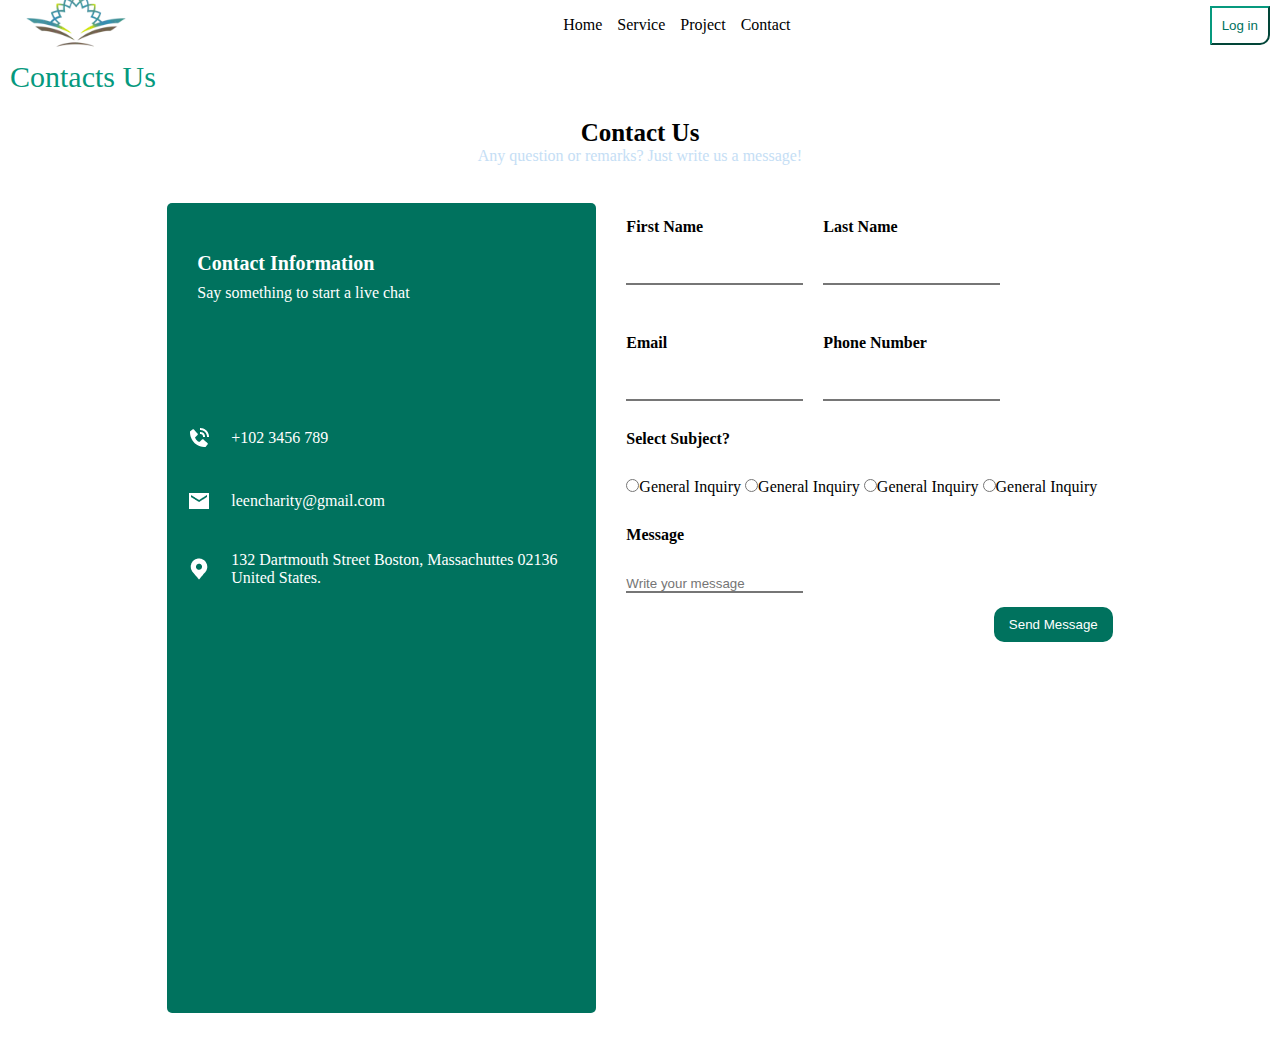
<file: contact.html>
<!DOCTYPE html>
<html lang="en">

<head>
    <meta charset="UTF-8">
    <meta name="viewport" content="width=device-width, initial-scale=1.0">
    <title>Document</title>
    <link rel="stylesheet" href="style.css">
</head>

<body>
    <div class="Nav_sec">
        <div class="Logo">
            <picture>
                <source srcset="img/Captureleen-img.PNG" media="(min-width:650px)">
                <source srcset="img/menu(6) 1.png" media="(max-width:650px)">
                <img src="img/Captureleen-img.PNG" alt="logo" id="leen-logo">
                <img src="img/menu(6) 1.png" alt="logo" id="leen-menu">
            </picture>
        </div>
        <div class="Navigation">
            <div><a href="index.html">Home</a></div>
            <div> <a href="service.html">Service</a></div>
            <div> <a href="project.html">Project</a></div>
            <div><a href="">Contact</a></div>
        </div>
        <div class="Login_button"><button id="user"> <img src="img/mdi_account.png" alt="" srcset="" width="50%"
                    class="acct"></button><a href="login.html"><button id="Login_button">Log in</button></a>
        </div>
    </div>
    <div class="sevdon"><a href="" class="sev">Contacts Us</a>
    </div>
    <div class="cncts-us-hd">Contact Us</div>
    <div class="cncts-us-hd2"> Any question or remarks? Just write us a message!</div>
    <div class="cncts-us-bd">
        <div class="cncts-us-bd-pt1">
            <div class="cncts-us-bd-info1">
                <div class="cncts-us-bd-info1-bg">Contact Information</div>
                <div class="cncts-us-bd-info1-sm">Say something to start a live chat</div>
            </div>
            <div class="cncts-us-bd-info2">
                <div class="cncts-us-bd-info2-1"><img src="img/bxs_phone-call.png" alt="" class="phn">
                    <div>+102 3456 789</div>
                </div>
                <div class="cncts-us-bd-info2-1"><img src="img/ic_sharp-email.png" alt="" class="mal">
                    <div>leencharity@gmail.com</div>
                </div>
                <div class="cncts-us-bd-info2-1"><img src="img/carbon_location-filled.png" alt="" class="ads">
                    <div>132
                        Dartmouth Street Boston, Massachuttes 02136
                        United States.</div>
                </div>
            </div>
        </div>
        <div class="cncts-us-bd-pt2">
            <div class="cnct-fm-in">
                <div class="fname">
                    <div class="lbl"><label for="First Name">First Name</label></div>
                    <div><input type="text" class="ipt"></div>
                </div>
                <div class="lname">
                    <div class="lbl"><label for="First Name">Last Name</label></div>
                    <div><input type="text" class="ipt"></div>
                </div>
                <div class="emil">
                    <div class="lbl"><label for="Email">Email</label></div>
                    <div><input type="email" class="ipt"></div>
                </div>
                <div class="phno">
                    <div class="lbl"><label for="Phone Number">Phone Number</label></div>
                    <div><input type="number" class="ipt"></div>
                </div>
            </div>
            <div class="radbot">
                <div><label for="Select Subject?" class="s-sub"> Select Subject?</label></div>
                <div> <input type="radio" name="Select Subject" id="">General Inquiry


                    <input type="radio" name="Select Subject" id="">General Inquiry


                    <input type="radio" name="Select Subject" id="">General Inquiry


                    <input type="radio" name="Select Subject" id="">General Inquiry
                </div>

            </div>
            <div class="msg">
                <div class="lbl"><label for="Message">Message </label></div>
                <div><input type="text" placeholder="Write your message" class="ipt"></div>
            </div>
            <div><button class="msg-btn">Send Message</button></div>
        </div>
    </div>
</body>

</html>
</file>
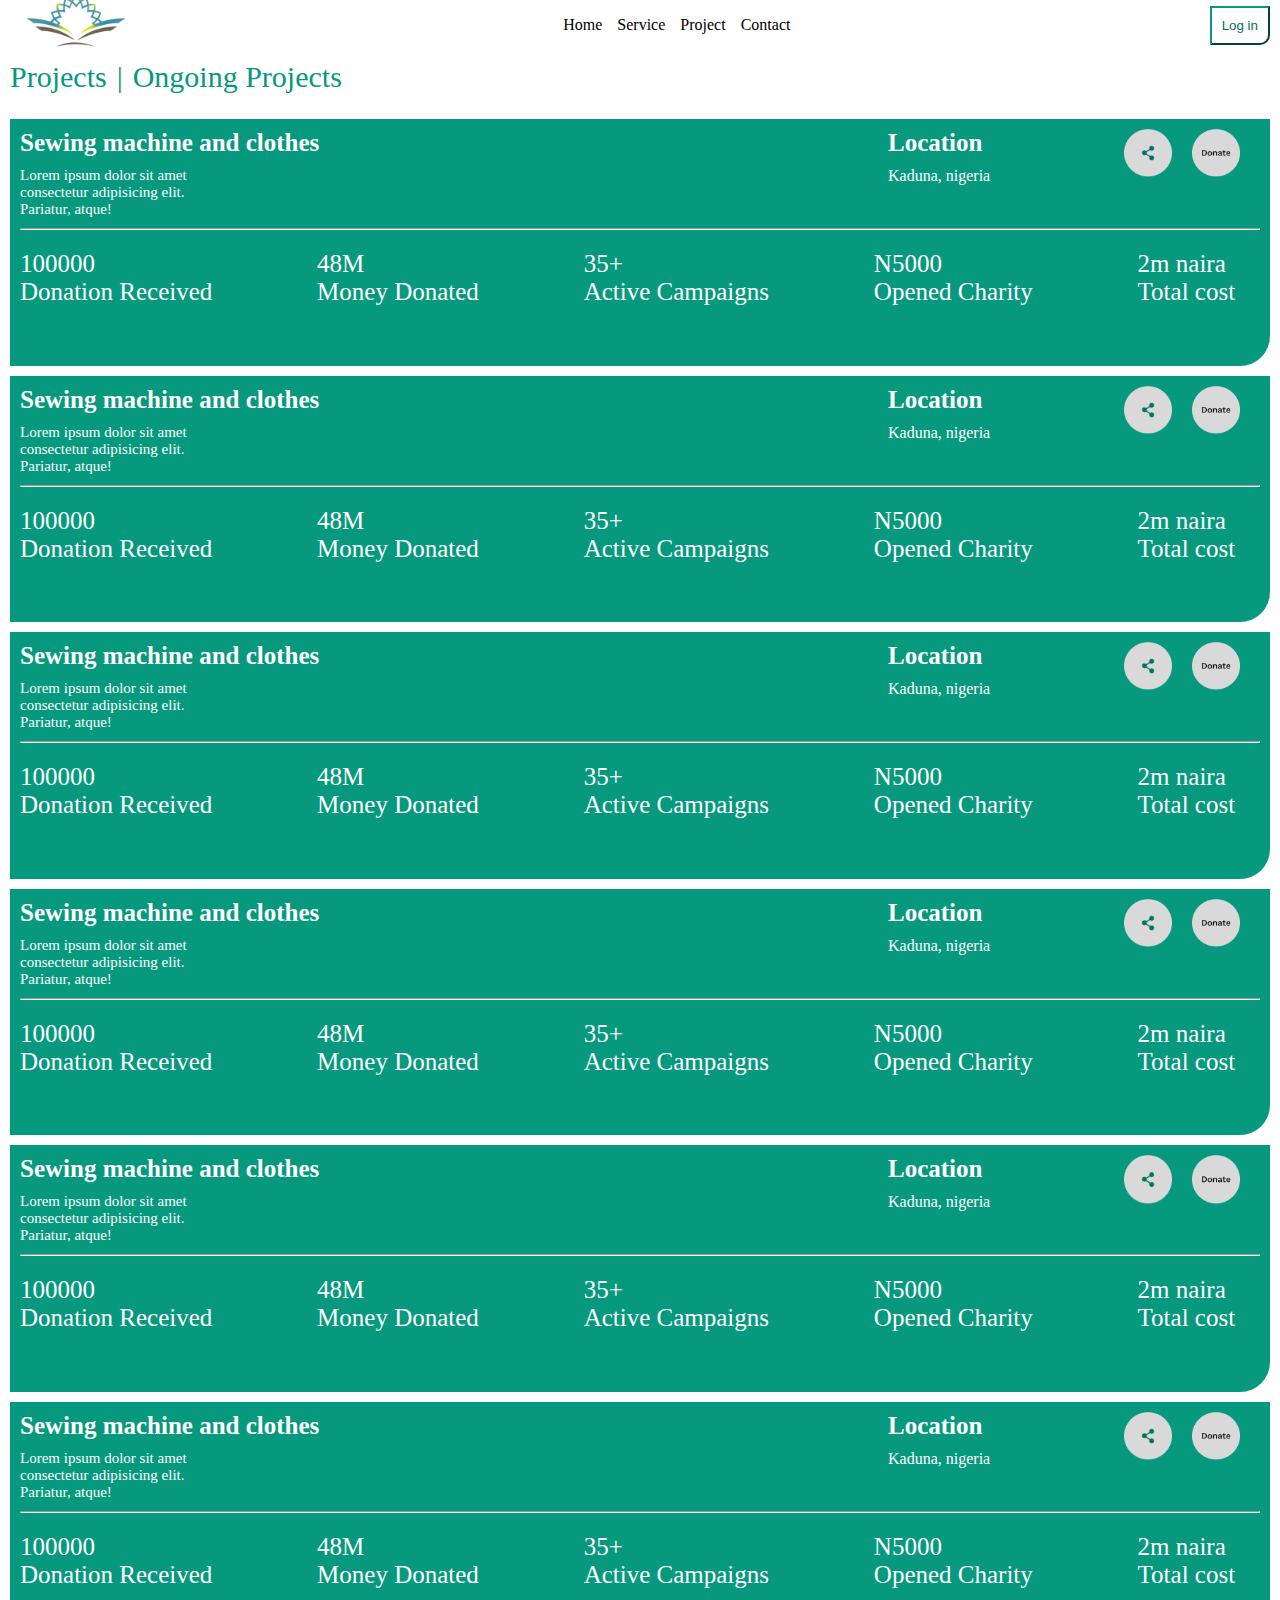
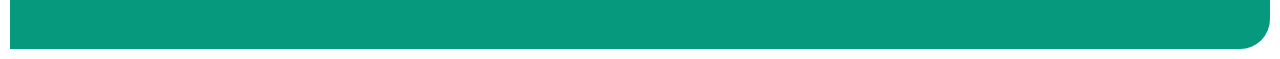
<file: ongoing.html>
<!DOCTYPE html>
<html lang="en">

<head>
    <meta charset="UTF-8">
    <meta name="viewport" content="width=device-width, initial-scale=1.0">
    <title>Document</title>
    <link rel="stylesheet" href="style.css">
</head>

<body>
    <div class="Nav_sec">
        <div class="Logo">
            <picture>
                <source srcset="img/Captureleen-img.PNG" media="(min-width:650px)">
                <source srcset="img/menu(6) 1.png" media="(max-width:650px)">
                <img src="img/Captureleen-img.PNG" alt="logo" id="leen-logo">
                <img src="img/menu(6) 1.png" alt="logo" id="leen-menu">
            </picture>
        </div>
        <div class="Navigation">
            <div><a href="index.html">Home</a></div>
            <div> <a href="service.html">Service</a></div>
            <div> <a href="project.html">Project</a></div>
            <div><a href="">Contact</a></div>
        </div>
        <div class="Login_button"><button id="user"> <img src="img/mdi_account.png" alt="" srcset="" width="50%"
                    class="acct"></button><a href="login.html"><button id="Login_button">Log in</button></a>
        </div>
    </div>
    <div class="sevdon"><a href="" class="sev">Projects</a>|
        <a href="" class="don">Ongoing Projects</a>
    </div>
    <div class="green-bot">
        <div class="but-sec1">
            <div class="green-bot-top_sec1">
               
                <div class="green-bot_sec1-body">
                    <div class="green-bot_sec1-body-head">Sewing machine and clothes</div>
                    <div class="green-bot_sec1-body-body">Lorem ipsum dolor sit amet consectetur adipisicing elit.
                        Pariatur, atque!</div>
                </div>
            </div>
            <div class="green-bot-sec2">
                <div class="green-bot-sec2-part1">
                    <div class="green-bot-sec2-location">Location</div>
                    <div class="green-bot-sec2-location-cont">Kaduna, nigeria</div>
                </div>
                <div class="green-bot-sec2-part2">
                    <div>
                        <div class="green-bot-sec2-part2-share"><img src="img/Group 438.png" class="img438" alt="">
                        </div>
                    </div>
                    <div class="green-bot-sec2-part2-donate">
                        <div class="green-bot-sec2-part2-donate"><img src="img/Group 437.png" alt="" class="img437">
                        </div>
                    </div>
                </div>
            </div>
        </div>
        <hr>
        <div class="but-sec2">
            <div class="donate-but-Large_Img1-about">
                <div class="Large_Img1-txt">
                    <div class="donate-but-Large_Img1-about-Large_txt"> <span class="lrg_img-content">100000</span>
                    </div>
                    <div class="Large_Img1-about-Small_txt">
                        <p class="donate-arc">Donation Received</p>
                    </div>
                </div>
                <div class="Large_Img1-txt">
                    <div class="donate-but-Large_Img1-about-Large_txt">
                        <span class="lrg_img-content">48M</span>
                    </div>
                    <div class="Large_Img1-about-Small_txt">
                        <p class="donate-arc">Money Donated</p>
                    </div>
                </div>
                <div class="Large_Img1-txt">
                    <div class="donate-but-Large_Img1-about-Large_txt">
                        <span class="lrg_img-content">35+</span>
                    </div>
                    <div class="Large_Img1-about-Small_txt">
                        <p class="donate-arc">Active Campaigns</p>
                    </div>
                </div>
                <div class="Large_Img1-txt">
                    <div class="donate-but-Large_Img1-about-Large_txt">
                        <span class="lrg_img-content">N5000</span>
                    </div>
                    <div class="Large_Img1-about-Small_txt">
                        <p class="donate-arc">Opened Charity</p>
                    </div>
                </div>
                <div class="Large_Img1-txt">
                    <div class="donate-but-Large_Img1-about-Large_txt">
                        <span class="lrg_img-content">2m naira</span>
                    </div>
                    <div class="Large_Img1-about-Small_txt">
                        <p class="donate-arc">Total cost</p>
                    </div>
                </div>
            </div>
        </div>
    </div>
    <div class="green-bot">
        <div class="but-sec1">
            <div class="green-bot-top_sec1">
                
                <div class="green-bot_sec1-body">
                    <div class="green-bot_sec1-body-head">Sewing machine and clothes</div>
                    <div class="green-bot_sec1-body-body">Lorem ipsum dolor sit amet consectetur adipisicing elit.
                        Pariatur, atque!</div>
                </div>
            </div>
            <div class="green-bot-sec2">
                <div class="green-bot-sec2-part1">
                    <div class="green-bot-sec2-location">Location</div>
                    <div class="green-bot-sec2-location-cont">Kaduna, nigeria</div>
                </div>
                <div class="green-bot-sec2-part2">
                    <div>
                        <div class="green-bot-sec2-part2-share"><img src="img/Group 438.png" class="img438" alt="">
                        </div>
                    </div>
                    <div class="green-bot-sec2-part2-donate">
                        <div class="green-bot-sec2-part2-donate"><img src="img/Group 437.png" alt="" class="img437">
                        </div>
                    </div>
                </div>
            </div>
        </div>
        <hr>
        <div class="but-sec2">
            <div class="donate-but-Large_Img1-about">
                <div class="Large_Img1-txt">
                    <div class="donate-but-Large_Img1-about-Large_txt"> <span class="lrg_img-content">100000</span>
                    </div>
                    <div class="Large_Img1-about-Small_txt">
                        <p class="donate-arc">Donation Received</p>
                    </div>
                </div>
                <div class="Large_Img1-txt">
                    <div class="donate-but-Large_Img1-about-Large_txt">
                        <span class="lrg_img-content">48M</span>
                    </div>
                    <div class="Large_Img1-about-Small_txt">
                        <p class="donate-arc">Money Donated</p>
                    </div>
                </div>
                <div class="Large_Img1-txt">
                    <div class="donate-but-Large_Img1-about-Large_txt">
                        <span class="lrg_img-content">35+</span>
                    </div>
                    <div class="Large_Img1-about-Small_txt">
                        <p class="donate-arc">Active Campaigns</p>
                    </div>
                </div>
                <div class="Large_Img1-txt">
                    <div class="donate-but-Large_Img1-about-Large_txt">
                        <span class="lrg_img-content">N5000</span>
                    </div>
                    <div class="Large_Img1-about-Small_txt">
                        <p class="donate-arc">Opened Charity</p>
                    </div>
                </div>
                <div class="Large_Img1-txt">
                    <div class="donate-but-Large_Img1-about-Large_txt">
                        <span class="lrg_img-content">2m naira</span>
                    </div>
                    <div class="Large_Img1-about-Small_txt">
                        <p class="donate-arc">Total cost</p>
                    </div>
                </div>
            </div>
        </div>
    </div>
    <div class="green-bot">
        <div class="but-sec1">
            <div class="green-bot-top_sec1">
               
                <div class="green-bot_sec1-body">
                    <div class="green-bot_sec1-body-head">Sewing machine and clothes</div>
                    <div class="green-bot_sec1-body-body">Lorem ipsum dolor sit amet consectetur adipisicing elit.
                        Pariatur, atque!</div>
                </div>
            </div>
            <div class="green-bot-sec2">
                <div class="green-bot-sec2-part1">
                    <div class="green-bot-sec2-location">Location</div>
                    <div class="green-bot-sec2-location-cont">Kaduna, nigeria</div>
                </div>
                <div class="green-bot-sec2-part2">
                    <div>
                        <div class="green-bot-sec2-part2-share"><img src="img/Group 438.png" class="img438" alt="">
                        </div>
                    </div>
                    <div class="green-bot-sec2-part2-donate">
                        <div class="green-bot-sec2-part2-donate"><img src="img/Group 437.png" alt="" class="img437">
                        </div>
                    </div>
                </div>
            </div>
        </div>
        <hr>
        <div class="but-sec2">
            <div class="donate-but-Large_Img1-about">
                <div class="Large_Img1-txt">
                    <div class="donate-but-Large_Img1-about-Large_txt"> <span class="lrg_img-content">100000</span>
                    </div>
                    <div class="Large_Img1-about-Small_txt">
                        <p class="donate-arc">Donation Received</p>
                    </div>
                </div>
                <div class="Large_Img1-txt">
                    <div class="donate-but-Large_Img1-about-Large_txt">
                        <span class="lrg_img-content">48M</span>
                    </div>
                    <div class="Large_Img1-about-Small_txt">
                        <p class="donate-arc">Money Donated</p>
                    </div>
                </div>
                <div class="Large_Img1-txt">
                    <div class="donate-but-Large_Img1-about-Large_txt">
                        <span class="lrg_img-content">35+</span>
                    </div>
                    <div class="Large_Img1-about-Small_txt">
                        <p class="donate-arc">Active Campaigns</p>
                    </div>
                </div>
                <div class="Large_Img1-txt">
                    <div class="donate-but-Large_Img1-about-Large_txt">
                        <span class="lrg_img-content">N5000</span>
                    </div>
                    <div class="Large_Img1-about-Small_txt">
                        <p class="donate-arc">Opened Charity</p>
                    </div>
                </div>
                <div class="Large_Img1-txt">
                    <div class="donate-but-Large_Img1-about-Large_txt">
                        <span class="lrg_img-content">2m naira</span>
                    </div>
                    <div class="Large_Img1-about-Small_txt">
                        <p class="donate-arc">Total cost</p>
                    </div>
                </div>
            </div>
        </div>
    </div>
    <div class="green-bot">
        <div class="but-sec1">
            <div class="green-bot-top_sec1">
                
                <div class="green-bot_sec1-body">
                    <div class="green-bot_sec1-body-head">Sewing machine and clothes</div>
                    <div class="green-bot_sec1-body-body">Lorem ipsum dolor sit amet consectetur adipisicing elit.
                        Pariatur, atque!</div>
                </div>
            </div>
            <div class="green-bot-sec2">
                <div class="green-bot-sec2-part1">
                    <div class="green-bot-sec2-location">Location</div>
                    <div class="green-bot-sec2-location-cont">Kaduna, nigeria</div>
                </div>
                <div class="green-bot-sec2-part2">
                    <div>
                        <div class="green-bot-sec2-part2-share"><img src="img/Group 438.png" class="img438" alt="">
                        </div>
                    </div>
                    <div class="green-bot-sec2-part2-donate">
                        <div class="green-bot-sec2-part2-donate"><img src="img/Group 437.png" alt="" class="img437">
                        </div>
                    </div>
                </div>
            </div>
        </div>
        <hr>
        <div class="but-sec2">
            <div class="donate-but-Large_Img1-about">
                <div class="Large_Img1-txt">
                    <div class="donate-but-Large_Img1-about-Large_txt"> <span class="lrg_img-content">100000</span>
                    </div>
                    <div class="Large_Img1-about-Small_txt">
                        <p class="donate-arc">Donation Received</p>
                    </div>
                </div>
                <div class="Large_Img1-txt">
                    <div class="donate-but-Large_Img1-about-Large_txt">
                        <span class="lrg_img-content">48M</span>
                    </div>
                    <div class="Large_Img1-about-Small_txt">
                        <p class="donate-arc">Money Donated</p>
                    </div>
                </div>
                <div class="Large_Img1-txt">
                    <div class="donate-but-Large_Img1-about-Large_txt">
                        <span class="lrg_img-content">35+</span>
                    </div>
                    <div class="Large_Img1-about-Small_txt">
                        <p class="donate-arc">Active Campaigns</p>
                    </div>
                </div>
                <div class="Large_Img1-txt">
                    <div class="donate-but-Large_Img1-about-Large_txt">
                        <span class="lrg_img-content">N5000</span>
                    </div>
                    <div class="Large_Img1-about-Small_txt">
                        <p class="donate-arc">Opened Charity</p>
                    </div>
                </div>
                <div class="Large_Img1-txt">
                    <div class="donate-but-Large_Img1-about-Large_txt">
                        <span class="lrg_img-content">2m naira</span>
                    </div>
                    <div class="Large_Img1-about-Small_txt">
                        <p class="donate-arc">Total cost</p>
                    </div>
                </div>
            </div>
        </div>
    </div>
    <div class="green-bot">
        <div class="but-sec1">
            <div class="green-bot-top_sec1">
               
                <div class="green-bot_sec1-body">
                    <div class="green-bot_sec1-body-head">Sewing machine and clothes</div>
                    <div class="green-bot_sec1-body-body">Lorem ipsum dolor sit amet consectetur adipisicing elit.
                        Pariatur, atque!</div>
                </div>
            </div>
            <div class="green-bot-sec2">
                <div class="green-bot-sec2-part1">
                    <div class="green-bot-sec2-location">Location</div>
                    <div class="green-bot-sec2-location-cont">Kaduna, nigeria</div>
                </div>
                <div class="green-bot-sec2-part2">
                    <div>
                        <div class="green-bot-sec2-part2-share"><img src="img/Group 438.png" class="img438" alt="">
                        </div>
                    </div>
                    <div class="green-bot-sec2-part2-donate">
                        <div class="green-bot-sec2-part2-donate"><img src="img/Group 437.png" alt="" class="img437">
                        </div>
                    </div>
                </div>
            </div>
        </div>
        <hr>
        <div class="but-sec2">
            <div class="donate-but-Large_Img1-about">
                <div class="Large_Img1-txt">
                    <div class="donate-but-Large_Img1-about-Large_txt"> <span class="lrg_img-content">100000</span>
                    </div>
                    <div class="Large_Img1-about-Small_txt">
                        <p class="donate-arc">Donation Received</p>
                    </div>
                </div>
                <div class="Large_Img1-txt">
                    <div class="donate-but-Large_Img1-about-Large_txt">
                        <span class="lrg_img-content">48M</span>
                    </div>
                    <div class="Large_Img1-about-Small_txt">
                        <p class="donate-arc">Money Donated</p>
                    </div>
                </div>
                <div class="Large_Img1-txt">
                    <div class="donate-but-Large_Img1-about-Large_txt">
                        <span class="lrg_img-content">35+</span>
                    </div>
                    <div class="Large_Img1-about-Small_txt">
                        <p class="donate-arc">Active Campaigns</p>
                    </div>
                </div>
                <div class="Large_Img1-txt">
                    <div class="donate-but-Large_Img1-about-Large_txt">
                        <span class="lrg_img-content">N5000</span>
                    </div>
                    <div class="Large_Img1-about-Small_txt">
                        <p class="donate-arc">Opened Charity</p>
                    </div>
                </div>
                <div class="Large_Img1-txt">
                    <div class="donate-but-Large_Img1-about-Large_txt">
                        <span class="lrg_img-content">2m naira</span>
                    </div>
                    <div class="Large_Img1-about-Small_txt">
                        <p class="donate-arc">Total cost</p>
                    </div>
                </div>
            </div>
        </div>
    </div>
    <div class="green-bot">
        <div class="but-sec1">
            <div class="green-bot-top_sec1">
                
                <div class="green-bot_sec1-body">
                    <div class="green-bot_sec1-body-head">Sewing machine and clothes</div>
                    <div class="green-bot_sec1-body-body">Lorem ipsum dolor sit amet consectetur adipisicing elit.
                        Pariatur, atque!</div>
                </div>
            </div>
            <div class="green-bot-sec2">
                <div class="green-bot-sec2-part1">
                    <div class="green-bot-sec2-location">Location</div>
                    <div class="green-bot-sec2-location-cont">Kaduna, nigeria</div>
                </div>
                <div class="green-bot-sec2-part2">
                    <div>
                        <div class="green-bot-sec2-part2-share"><img src="img/Group 438.png" class="img438" alt="">
                        </div>
                    </div>
                    <div class="green-bot-sec2-part2-donate">
                        <div class="green-bot-sec2-part2-donate"><img src="img/Group 437.png" alt="" class="img437">
                        </div>
                    </div>
                </div>
            </div>
        </div>
        <hr>
        <div class="but-sec2">
            <div class="donate-but-Large_Img1-about">
                <div class="Large_Img1-txt">
                    <div class="donate-but-Large_Img1-about-Large_txt"> <span class="lrg_img-content">100000</span>
                    </div>
                    <div class="Large_Img1-about-Small_txt">
                        <p class="donate-arc">Donation Received</p>
                    </div>
                </div>
                <div class="Large_Img1-txt">
                    <div class="donate-but-Large_Img1-about-Large_txt">
                        <span class="lrg_img-content">48M</span>
                    </div>
                    <div class="Large_Img1-about-Small_txt">
                        <p class="donate-arc">Money Donated</p>
                    </div>
                </div>
                <div class="Large_Img1-txt">
                    <div class="donate-but-Large_Img1-about-Large_txt">
                        <span class="lrg_img-content">35+</span>
                    </div>
                    <div class="Large_Img1-about-Small_txt">
                        <p class="donate-arc">Active Campaigns</p>
                    </div>
                </div>
                <div class="Large_Img1-txt">
                    <div class="donate-but-Large_Img1-about-Large_txt">
                        <span class="lrg_img-content">N5000</span>
                    </div>
                    <div class="Large_Img1-about-Small_txt">
                        <p class="donate-arc">Opened Charity</p>
                    </div>
                </div>
                <div class="Large_Img1-txt">
                    <div class="donate-but-Large_Img1-about-Large_txt">
                        <span class="lrg_img-content">2m naira</span>
                    </div>
                    <div class="Large_Img1-about-Small_txt">
                        <p class="donate-arc">Total cost</p>
                    </div>
                </div>
            </div>
        </div>
    </div>
    
</body>

</html>
</file>
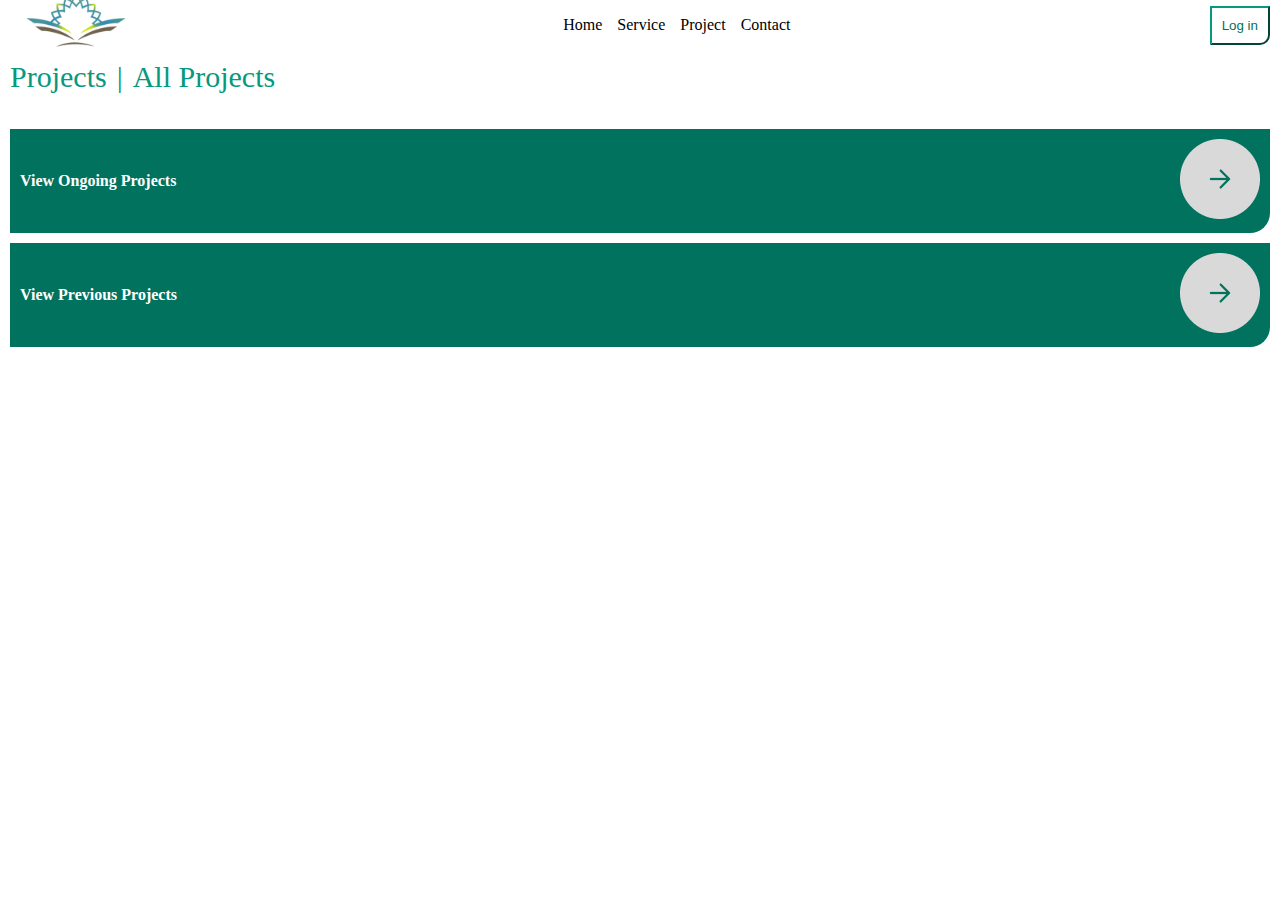
<file: project.html>
<!DOCTYPE html>
<html lang="en">

<head>
    <meta charset="UTF-8">
    <meta name="viewport" content="width=device-width, initial-scale=1.0">
    <title>Document</title>
    <link rel="stylesheet" href="style.css">
</head>

<body>
    <div class="Nav_sec">
        <div class="Logo">
            <picture>
                <source srcset="img/Captureleen-img.PNG" media="(min-width:650px)">
                <source srcset="img/menu(6) 1.png" media="(max-width:650px)">
                <img src="img/Captureleen-img.PNG" alt="logo" id="leen-logo">
                <img src="img/menu(6) 1.png" alt="logo" id="leen-menu">
            </picture>
        </div>
        <div class="Navigation">
            <div><a href="index.html">Home</a></div>
            <div> <a href="service.html">Service</a></div>
            <div> <a href="project.html">Project</a></div>
            <div><a href="contact.html">Contact</a></div>
        </div>
        <div class="Login_button"><button id="user"> <img src="img/mdi_account.png" alt="" srcset="" width="50%"
                    class="acct"></button><a href="login.html"><button id="Login_button">Log in</button></a>
        </div>
    </div>
    <div class="sevdon"><a href="" class="sev">Projects</a>|
        <a href="" class="don">All Projects</a>
    </div>
    <div class="pjct">
        <a href="ongoing.html">
            <div class="ongo">
                <div>View Ongoing Projects</div>
                <div><img src="img/Group 437 (1).png" alt=""></div>
            </div>
        </a>
        <a href="zakah.html">
            <div class="prev">
                <div>View Previous Projects</div>
                <div><img src="img/Group 437 (1).png" alt=""></div>
            </div>
        </a>
    </div>
</body>

</html>
</file>
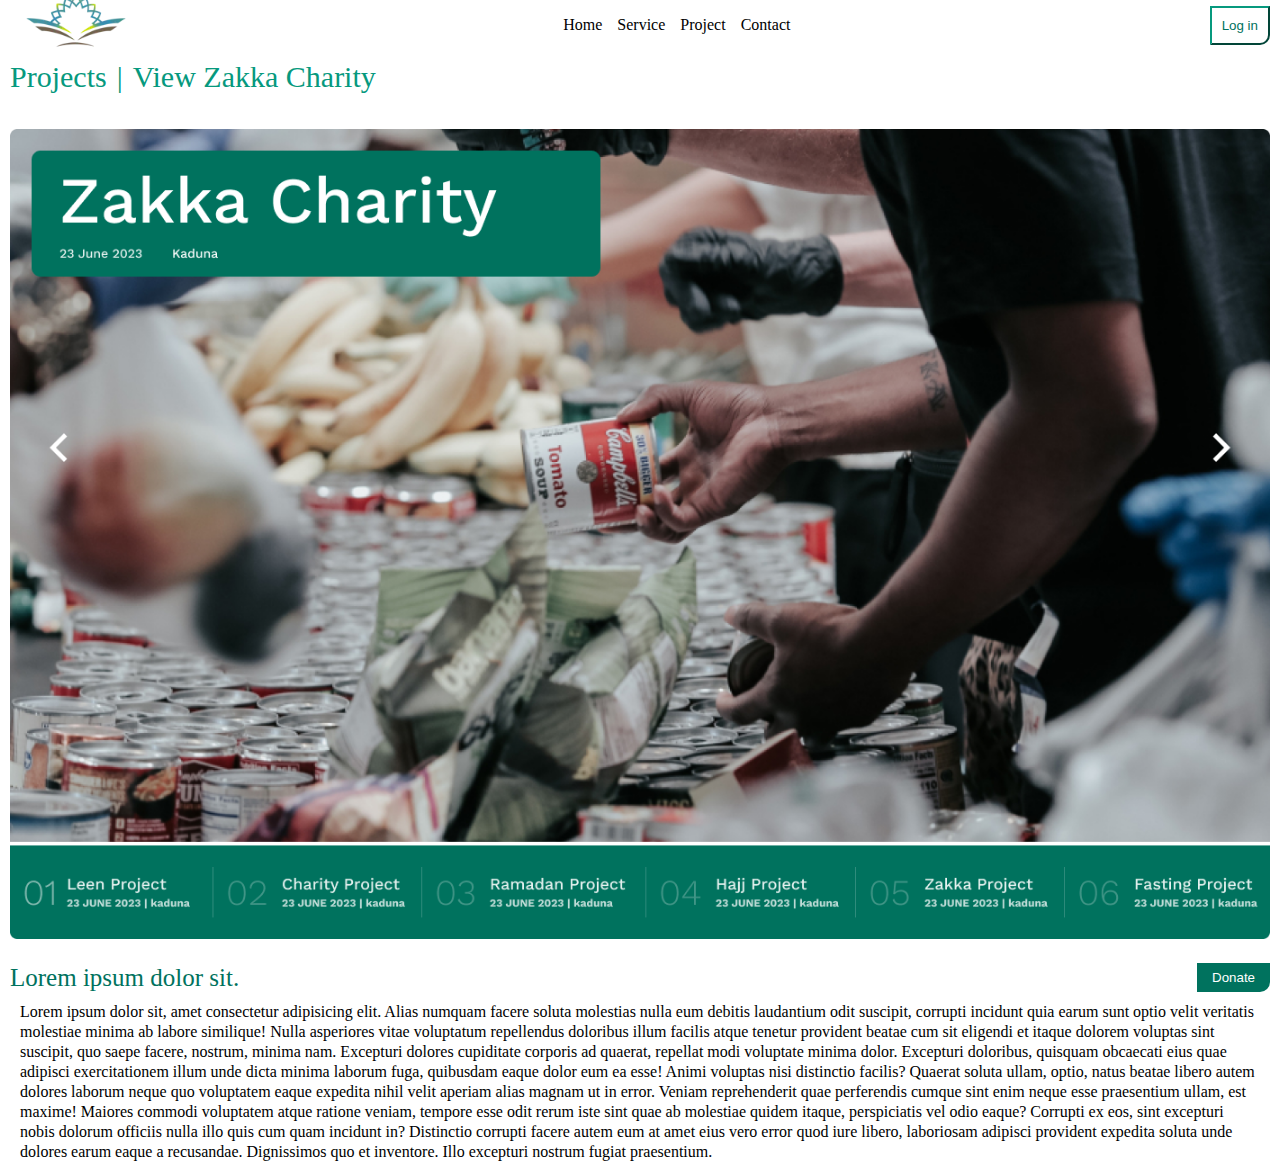
<file: zakah.html>
<!DOCTYPE html>
<html lang="en">

<head>
    <meta charset="UTF-8">
    <meta name="viewport" content="width=device-width, initial-scale=1.0">
    <title>Document</title>
    <link rel="stylesheet" href="style.css">
</head>

<body>
    <div class="Nav_sec">
        <div class="Logo">
            <picture>
                <source srcset="img/Captureleen-img.PNG" media="(min-width:650px)">
                <source srcset="img/menu(6) 1.png" media="(max-width:650px)">
                <img src="img/Captureleen-img.PNG" alt="logo" id="leen-logo">
                <img src="img/menu(6) 1.png" alt="logo" id="leen-menu">
            </picture>
        </div>
        <div class="Navigation">
            <div><a href="index.html">Home</a></div>
            <div> <a href="service.html">Service</a></div>
            <div> <a href="zakah.html">Project</a></div>
            <div><a href="contact.html">Contact</a></div>
        </div>
        <div class="Login_button"><button id="user"> <img src="img/mdi_account.png" alt="" srcset="" width="50%"
            class="acct"></button><a href="login.html"><button id="Login_button">Log in</button></a>
</div>
    </div>
    <div class="sevdon"><a href="" class="sev">Projects</a>|
        <a href="" class="don">View Zakka Charity</a>
    </div>
    <div class="zkah-pg"><img src="img/Project view.png" alt="" width="100%"></div>
    <div class="zkah-pg-hd">
        <div class="zkah-hd2">Lorem ipsum dolor sit.</div>
        <div class="zkah-donate_now-button">
            <button class="zkah-donate_now">Donate</button>
        </div>
    </div>
    <div class="zkah-pg-bdy">Lorem ipsum dolor sit, amet consectetur adipisicing elit. Alias numquam facere soluta molestias nulla eum debitis laudantium odit suscipit, corrupti incidunt quia earum sunt optio velit veritatis molestiae minima ab labore similique! Nulla asperiores vitae voluptatum repellendus doloribus illum facilis atque tenetur provident beatae cum sit eligendi et itaque dolorem voluptas sint suscipit, quo saepe facere, nostrum, minima nam. Excepturi dolores cupiditate corporis ad quaerat, repellat modi voluptate minima dolor. Excepturi doloribus, quisquam obcaecati eius quae adipisci exercitationem illum unde dicta minima laborum fuga, quibusdam eaque dolor eum ea esse! Animi voluptas nisi distinctio facilis? Quaerat soluta ullam, optio, natus beatae libero autem dolores laborum neque quo voluptatem eaque expedita nihil velit aperiam alias magnam ut in error. Veniam reprehenderit quae perferendis cumque sint enim neque esse praesentium ullam, est maxime! Maiores commodi voluptatem atque ratione veniam, tempore esse odit rerum iste sint quae ab molestiae quidem itaque, perspiciatis vel odio eaque? Corrupti ex eos, sint excepturi nobis dolorum officiis nulla illo quis cum quam incidunt in? Distinctio corrupti facere autem eum at amet eius vero error quod iure libero, laboriosam adipisci provident expedita soluta unde dolores earum eaque a recusandae. Dignissimos quo et inventore. Illo excepturi nostrum fugiat praesentium.</div>
</body>

</html>
</file>
<file: style.css>
/* body {
     padding: 10px;  
     redit 
}  */

 * {
     margin: 0px;
     padding: 0px;
 }

 .Nav_sec {
     display: flex;
     justify-content: space-between;
     /* width: 90%; */
     height: 30px;
     align-items: center;
     margin-bottom: 10px;
     padding: 10px;

 }

 .Navigation {
     display: inline;
     justify-content: space-evenly;
     flex-direction: row;
     gap: 15px;
     display: flex;
 }

 a {
     text-decoration: none;
     color: black;
 }

 #Login_button {
     border-bottom-right-radius: 10px;
     padding: 10px;
     text-align: center;
     color: rgb(0 114 94);
     background-color: white;
     text-decoration: none;
     /* border: 10px thin rgb(6, 153, 126); */
     border-color: rgb(6, 153, 126);

 }

 #user {
     display: none;
 }

 .Hero_sec {
     display: flex;
     height: 100%;
     /* width: 98%; */
     margin-bottom: 10px;
     /* gap: 10%; */
     margin-top: 20px;
     justify-content: space-between;
     padding: 10px;
 }

 .Hero_sec-txt {
     width: 40%;
     justify-content: center;
     padding: 1%;

 }

 .title {
     margin-bottom: 15px;
     font-size: 2.25rem;
     line-height: 2.5rem;
     color: rgb(0 114 94);
     font-weight: bolder;
 }

 .paragraph_1 {
     margin-bottom: 15px;
     font-size: 1.5rem;
     line-height: 2rem;
 }

 .paragraph_2 {
     margin-bottom: 15px;
     font-size: 1.5rem;
     line-height: 2rem;
 }

 .donate_now {
     background-color: rgb(0 114 94);
     border-bottom-right-radius: 10px;
     margin-top: 10px;
     padding: 8px;
     text-align: center;
     font-size: 110%;
     color: #fff;


 }

 /* .body-content {
    padding: 10px;
} */

 .Hero_sec-image {

     padding: 10%;
     justify-content: center;
     align-items: center;

 }

 .Hero_sec-img {
     width: 45%;
     /* position: relative; */
 }

 .img2 {
     position: absolute;
     right: 8%;
     top: 23%;


 }

 .img1 {
     position: absolute;
     /* bottom: 125%; */
     right: 23%;
     top: 10%;
 }

 .img3 {
     position: absolute;
     left: 78%;
     top: 43%;
 }

 .Large_Img1 {
     width: 100%;
     margin-top: 10%;
     height: 50%;
     /* display: none; */
 }

 .Large_Img1-about {
     display: flex;
     justify-content: space-between;
     margin-bottom: 4%;
     width: 98%;
 }

 .Large_Img1-about-Large_txt {
     color: rgb(0 114 94);
     font-size: 60px;
     font-weight: 400;
 }

 .arc {
     font-size: 100%;
     display: inline;


 }

 .jobs {
     display: flex;
     flex-wrap: wrap;

     /* justify-content: space-between; */
 }

 .jobs_type {
     background-color: rgb(0 114 94);
     margin: 10px;
     width: 30.3%;
     /* height: 250px; */
     border-bottom-right-radius: 10px;
     padding: 10px;
 }

 .job-img {
     /* width: 20%; */
     background-color: darkgray;
     width: 15%;
     margin-left: 10px;
     margin-bottom: 10px;
     border-radius: 100%;
 }

 .job_title {
     color: #fff;
     font-weight: bold;
     font-size: 1rem;
     font-family: Cambria, Cochin, Georgia, Times, 'Times New Roman', serif;
 }

 .job_content {
     margin-top: 5px;
     color: #fff;
     font-size: 0.9rem;
     line-height: 24px;
     font-family: Arial, Helvetica, sans-serif;
     width: 87%;
 }

 .job_button {
     border-bottom-right-radius: 10px;
     color: rgb(0 114 94);
     padding: 10px;
     float: right;
     margin-top: 30px;
     border: none;
 }

 .testimonial {
     color: rgb(0 114 94);
     padding: 10px;
 }

 .testimonial-comment-content_img {
     margin-top: 5%;
     margin-left: 1%;
 }

 .testimonial_responds {
     display: flex;
     justify-content: space-between;
 }

 .testimonial_responds-txt {
     font-weight: bolder;
     font-size: x-large;
     width: 15%;
     padding: 10px;
 }

 .testimonial_responds-button {
     border-top-right-radius: 15px;
     background-color: rgb(0 114 94);
     color: #fff;
     padding: 4px 15px;
     font-size: 25px;
     width: 100%;
     height: 80%;
     text-align: center;
 }

 .testimonial-comment {
     display: flex;
     justify-content: space-between;
     margin-bottom: 30px;
     padding-left: 10px;
     padding-right: 10px;
 }

 .testimonial-comment-content {
     width: 30%;
     height: 70%;
     border: 2px solid rgb(6, 153, 126);
     padding: 10px;
     gap: 10px;
 }

 .testimonial-comment-content-header {
     margin-top: 10%;
 }

 .testimonial-comment-content-about {
     width: 60%;
     display: flex;
 }

 .testimonial-comment-content-about-name-prof {
     margin-top: 15%;
 }

 .Donate {
     display: flex;

     height: 95vh;
     margin-bottom: 10px;
     padding: 10px;
 }

 .donate-img {
     width: 50%;
     margin-top: 3%;
     margin-right: 15%;
 }

 .donate-img-2 {
     position: absolute;
     top: 380%;
     left: 9.5%;
 }

 .donate-img-1 {
     position: absolute;
     top: 369%;
     left: 1.5%;
 }

 .donate-img-3 {
     position: absolute;
     top: 404%;
     left: 25%;
 }

 .img2-s {
     width: 100%;
 }

 .img1-s {
     width: 100%;
 }

 .img3-s {
     width: 100%;
 }

 .donate-txt {
     width: 50%;
     margin-right: 20px;
     font-family: 'Arial Narrow Bold';
 }

 .donate-txt-head {
     font-size: 24px;
     color: rgb(6, 153, 126);
 }

 .donate-txt-sec_head {
     font-size: 48px;
     margin-top: 10px;
     margin-bottom: 10px;
     font-weight: 600;
 }

 .donate-txt-paragraph1 {
     font-size: 20px;
     margin-top: 32px;
     margin-bottom: 32px;
     font-weight: 200;
 }

 .donate-txt-amount {
     border: 2px solid rgb(6, 153, 126);
     font-size: 20px;
     display: flex;
     justify-content: space-around;
 }

 .donate-container {
     justify-content: center;
     align-items: center;
 }

 .sevdon {
     color: rgb(6, 153, 126);
     font-size: 30px;
     display: flex;
     padding-left: 10px;
     gap: 10px;
     margin-bottom: 25px;

 }

 .sev {
     color: rgb(6, 153, 126);
 }

 .don {
     color: rgb(6, 153, 126);
 }

 .donate-txt-button {
     margin-top: 5%;
     border-bottom-right-radius: 10px;
     background-color: rgb(6, 153, 126);
     color: #fff;
     padding: 15px 25px;
     outline: rgb(6, 153, 126);
 }

 .donate-txt-amount1 {
     /* width: 90%; */
     padding: 15%;
     text-align: center;
     font-weight: 400;
 }

 .footer {
     background-color: rgb(214, 245, 239);
     margin: 0px;
     padding: 0px;
     padding: 100px 24px;
     display: flex;
     justify-content: space-between;
 }

 .footer-left_logo {
     margin-bottom: 25px;
     color: rgb(6, 153, 126);
     font-size: 25px;
 }

 /* .footer-left_paragraph {} */

 .footer-left_head {
     margin-top: 25px;
 }

 .footer-left_input {
     margin-top: 25px;
     display: flex;
     border-top: 10px;
     border-left: none;
     border-right: none
 }

 #email-ip {
     border-top: 10px;
     border-left: none;
     border-right: none;
     color: transparent;
 }

 .arrow {
     align-items: center;
 }

 /* .footer-middle {} */

 .footer-right-links {
     display: flex;
     justify-content: space-between;
 }

 .footer-right-links-navigation {
     display: flex;
     flex-direction: column;
     margin-right: 30px
 }

 .footer-right-links-navigation-head-links {
     line-height: 30px;
 }

 .footer-right-links-navigation-head {
     margin-bottom: 25%;
 }

 .footer-right-links-help-head {
     margin-bottom: 25%;
 }

 .footer-right-links-help-head-links {
     line-height: 30px;
 }

 .footer-right {
     align-items: center;
     justify-content: center;
     margin-top: 30px;
 }

 .footer-right-socials-links {
     margin-top: 9%;
 }

 #leen-menu {
     display: none;
 }

 .donate-pg {
     padding: 20px;
     display: flex;
     flex-direction: row;
     gap: 100px;
 }

 .donate-pg-sec1_top-left {
     display: flex;
     width: 75%;
     /* gap: 5px; */
     justify-content: space-between;

 }

 .donate-txt-head {
     width: 50%;
 }

 .donate-pg-sec2_top {
     width: 40%;
     margin-top: 65px;
     line-height: 80px;

 }

 .donate-pg-sec2_bottom {
     display: flex;
     /* border: 2px solid rgb(6, 153, 126); */
     border-radius: 10px;
     font-size: 20px;
     padding: 1px;
     text-align: center;

     /* align-items: center; */
 }

 .donate-amount {
     padding: 0px 10px;
     border: 3px solid rgb(6, 153, 126);
     border-radius: 10px;
     display: flex;
 }

 .donate-amount-input {
     border: none;
     margin-left: 10px;
     /* border-radius: 10px; */
     /* border: 2px solid rgb(6, 153, 126); */


 }

 .donate-pg-body_container {
     font-size: 24px;
     line-height: 30px;
     font-family: __Inter_0ec1f4, __Inter_Fallback_0ec1f4;
     margin-bottom: 15px;
 }

 .donate-pg-sec2_bottom-button {
     float: right;
 }

 .donate-pg-sec1_top-right-button {
     border-bottom-right-radius: 10px;
     border: 2px solid rgb(0 114 94);
     color: rgb(0 114 94);
     padding: 10px;
     background: #fff;

 }

 .donate-pg-sec1_top-right {
     float: right;
     /* width: 100%; */
 }

 .head-donate {
     margin-bottom: 20px;
 }

 .donate-pg-sec2_bottom-button-key {
     border-bottom-right-radius: 10px;
     padding: 10px;
     background-color: rgb(0 114 94);
     color: #fff;
 }

 .donate_head {
     color: rgb(0 114 94);
 }

 .donate-pg-body_container {
     padding: 10px;
 }

 .green-bot {
     background-color: rgb(6, 153, 126);
     padding: 10px;
     border-bottom-right-radius: 30px;
     padding: 10px;
     margin-bottom: 20;
     margin: 10px;

 }

 .but-sec1 {
     display: flex;
 }

 .green-bot-top_sec1 {
     display: flex;
 }

 .green-bot-sec2 {
     display: flex;
     justify-content: space-between;
     gap: 50px;

 }

 .ongoing-donate {
     background-color: #fff;
     border-radius: 10px;
     height: 5px;
     text-align: center;
     padding: 10px;
     margin-top: 5px;
     justify-content: center;
     align-items: center;
 }

 .green-bot_sec1-body-head {
     color: #fff;
     font-size: 25px;
     margin-bottom: 10px;
     font-weight: bold;
 }

 /* .green-bot_sec1-body {
   
} */

 .green-bot-top_sec1 {
     justify-content: space-between;
     width: 50%;
 }

 .but-sec1 {
     justify-content: space-between;
 }

 .green-bot-sec2-part2 {
     display: flex;
 }

 .green-bot_sec1-body-head {
     color: #fff;

 }

 .green-bot_sec1-body-body {
     width: 40%;
     font-size: 15px;
     color: #fff;
     margin-bottom: 10px;
 }

 .green-bot-sec2 {
     width: 30%;
     color: #fff;
 }

 .green-bot-sec2-location {
     color: #fff;
     font-size: 25px;
     margin-bottom: 10px;
     font-weight: bold;
 }

 .green-bot-sec2-part2 {
     justify-content: space-between;
 }

 .green-bot-sec2-part2-share {
     border-radius: 100%;
     /* padding: 5px; */
 }

 .img438 {
     width: 70%;
 }

 .img437 {
     width: 70%;
 }

 .green-bot-sec2-part2-donate {
     border-radius: 100%;
     /* padding: 10px; */
 }

 .donate-but-Large_Img1-about {
     display: flex;
     justify-content: space-between;
     margin-bottom: 4%;
     width: 98%;
 }

 .donate-but-Large_Img1-about-Large_txt {
     color: #fff;
     /* font-size: 60px; */
     font-weight: 400;
 }

 .donate-arc {
     font-size: 100%;
     display: inline;
     color: #fff;


 }

 .but-sec2 {
     margin-top: 20px;
     font-size: 25px;
 }

 .Payment-img {
     display: none;
 }

 .arrow {
     margin-top: 4px;
 }

 .zkah-pg {
     /* background-image: url(img/Project\ view.png); */
     padding: 10px;
 }

 .zkah-pg-hd {
     display: flex;
     justify-content: space-between;
     padding: 10px;
     align-items: center;

 }

 .zkah-hd2 {
     width: 35%;
     font-size: 25px;
     color: rgb(0 114 94);
 }

 .zkah-donate_now {
     background-color: rgb(0 114 94);
     border-bottom-right-radius: 10px;
     padding: 7px 15px;
     color: #fff;
     border: none;
 }

 .zkah-pg-bdy {
     padding: 0px 20px;
     line-height: 20px;
 }

 .cncts-us-hd {
     justify-content: center;
     /* align-items: center; */
     display: flex;
     font-weight: bolder;
     font-size: 25px;
 }

 .cncts-us-hd2 {
     display: flex;
     justify-content: center;
     color: rgb(197, 222, 245);
 }

 .cncts-us-bd-pt1 {
     background-color: rgb(0 114 94);
     border-radius: 5px;
     padding: 25px 20px;
     color: #fff;
     width: 40%;
 }

 .cncts-us-bd {
     padding: 3% 12%;
     display: flex;
     justify-content: center;
     height: 90vh;


 }

 .cncts-us-bd-info1 {
     padding: 20px 10px;
     line-height: 30px;
     margin-bottom: 25%;
 }

 .cncts-us-bd-info1-bg {
     font-size: 20px;
     font-weight: bold;
 }

 .cncts-us-bd-info1-sm {
     font-weight: 100;
 }

 .cncts-us-bd-info2 {
     /* line-height: 250%; */
     gap: 10px;
 }

 .cncts-us-bd-info2-1 {
     margin-bottom: 10%;
     align-items: center;
 }

 .cncts-us-bd-pt2 {
     line-height: 300%;
     margin-left: 30px;
     width: 50%;

 }

 .msg-btn {
     background-color: rgb(0 114 94);
     border: none;
     padding: 10px 15px;
     border-radius: 10px;
     float: right;
     color: #fff;
 }

 /* input{
    width: 90%;
} */
 .lbl {
     font-weight: bolder;
 }

 /* .radbot {} */

 .cnct-fm-in {
     display: flex;
     flex-wrap: wrap;
     gap: 20px;
     /* width: 50%; */

 }

 .cncts-us-bd-info2-1 {
     display: flex;
     gap: 20px;
 }

 .ipt {
     /* border: none; */

     border-top: 10px;
     border-left: none;
     border-right: none
 }

 .log-hd {
     padding: 10px 15px;
     color: rgb(0 114 94);
     font-size: 20px;
 }

 .log-cont {
     display: flex;
     justify-content: space-around;
     padding: 4% 15%;
 }

 .log-cont-sec1 {
     width: 60%;

     /* line-height: 40px; */
 }

 .log-cont-sec1-txt {
     line-height: 33px;
 }

 .log-cont-sec1-hd {
     font-size: 20px;
     font-weight: bolder;

 }

 .log-cont-sec1 {
     margin-left: -110px;
 }

 .log-cont-sec1-p1 {
     font-size: 14px;
     font-weight: 600;
 }

 /* .log-cont-sec1-hero_sec-img {} */

 .log-cont-sec1-img2 {
     position: absolute;
     top: 36%;
     left: 12%;
 }

 .log-cont-sec1-img1 {
     position: absolute;
     top: 27%;
     left: 5%;
 }

 .log-cont-sec1-img3 {
     position: absolute;
     top: 56%;
     left: 26%;
 }

 .log-cont-sec1-img2-ig {
     width: 90%;
 }

 .log-cont-sec1-img1-ig {
     width: 90%;
 }

 .log-cont-sec1-img3-ig {
     width: 90%;
 }

 .log-cont-sec2 {
     width: 40%;
     line-height: 65px;
     padding: 40px 70px;
 }

 .log-cont-sec2-hd {
     font-size: 22px;
     font-weight: bold;

 }

 .em-phno {
     background-color: rgb(216, 255, 242);
     border: none;
     height: 40px;
     width: 100%;
     border-radius: 5px;
 }

 .pswd {
     background-color: rgb(216, 255, 242);
     border: none;
     height: 40px;
     border-radius: 5px;
     width: 100%;
 }

 .log-cont-sec2-fgt-ps {
     float: right;
 }

 .log-cont-sec2-sbt-bot {
     background-color: rgb(0 114 94);
     width: 100%;
     padding: 10px;
     border: none;
     border-bottom-right-radius: 15px;
     color: #fff;

 }

 .log-cont-sec2-cnt {
     text-align: center;
     font-weight: lighter;
     color: rgb(197, 222, 245);
 }

 .log-cont-sec2-sol-ic {
     display: flex;
     justify-content: center;
     gap: 10px;
 }

 .pjct {
     padding: 10px;
 }

 .ongo {
     background-color: rgb(0 114 94);
     display: flex;
     justify-content: space-between;
     padding: 10px;
     align-items: center;
     margin-bottom: 10px;
     border-bottom-right-radius: 20px;
     color: #fff;
     font-weight: 600;
 }

 .prev {
     background-color: rgb(0 114 94);
     display: flex;
     justify-content: space-between;
     padding: 10px;
     align-items: center;
     margin-bottom: 10px;
     border-bottom-right-radius: 20px;
     color: #fff;
     font-weight: 600;
 }
.s-sub{
    font-weight: bold;
}
 @media (max-width:650px) {
     /* .Nav_sec {
     width: 100%; 
    } */

     .but-sec2 {
         margin-top: 20px;
         font-size: 13px;
     }

     .donate-pg {
         gap: 10px;
         padding: 10px;
     }

     .acct {
         padding-left: 70px;
     }

     #user {
         display: block;
         margin-top: 10px;
         /* float: right; */
         background-color: white;
         border: none;
         margin-left: 250px;
     }

     #Login_button {
         display: none;
     }

     .donate-pg-sec1_top-left {
         flex-direction: row-reverse;
         /* width: 100%; */
         display: inline;
     }

     .donate-txt-head {
         width: 50%;
     }

     .footer-left_input {

         justify-content: center;

     }

     /* .. */
     .donate-pg-sec2_top {
         width: 60%;
         margin-top: 65px;
         line-height: 250%;

     }

     .donate-pg-sec2_bottom-button {
         float: left;
     }

     .donate-pg-sec2_bottom {
         display: flex;
         /* border: 2px solid rgb(6, 153, 126); */
         border-radius: 10px;
         font-size: 20px;
         padding: 1px;
         text-align: center;

         /* align-items: center; */
     }

     .ongoing-donate {
         display: none;
     }

     .donate-amount {
         padding: 0px 0px;
         border: 3px solid rgb(6, 153, 126);
         border-radius: 10px;
         display: flex;
         width: 160%;
         font-size: 60%;
         height: 10%;
     }

     .donate-amount-input {
         outline: none;
         margin-left: 10px;
         border: none;
         width: 85%;
         /* border-radius: 10px; */
         /* border: 2px solid rgb(6, 153, 126); */
     }

     .select {
         font-size: 80%;
     }

     /* .green-bot-sec2-part2 {} */

     .green-bot-top_sec1 {
         width: 50%;
     }

     .green-bot-sec2 {
         width: auto;
         gap: 10px;
     }

     .green-bot_sec1-body-head {
         font-size: 65%;
     }

     .green-bot_sec1-body-body {
         font-size: 65%;
         width: 60%;
     }

     .green-bot-sec2-location {
         font-size: 70%;
     }

     .green-bot-sec2-location-cont {
         font-size: 70%;
         width: 25%;
     }

     .green-bot-sec2-part2 {
         width: 45%;
     }

     .lrg_img-content {
         font-size: 70%;
     }

     .donate-arc {
         font-size: 70%;
     }

     .Large_Img1-about-Large_txt {
         width: 20%;
     }

     .donate-pg-body_container {
         font-size: 80%;
         line-height: 100%;
     }

     .donate_head {
         font-size: 90%;
     }

     .donate-pg-sec1_top-left {
         padding: 0px;
         width: 60%;
     }

     .donate-pg-sec2_top {
         margin-top: 0px;
     }

     .donate-pg-sec1_top-right {
         float: left;
         width: 40%;
     }

     .donate-pg-sec1_top-right-button {
         margin-bottom: 40px;
         font-size: 70%;
         display: flex;
         width: 100%;

     }

     .Login_button {
         margin-left: 70px;
         float: right;
     }

     .Payment-img {
         display: block;
     }

     .donate-txt-head {
         display: none;
     }

     .donate-pg-sec2_top {
         /* width: 50%; */
         padding-left: 0px;
     }

     /* .logo_top {} */

     #leen-logo {
         display: none;
     }

     #leen-menu {
         display: inline;
     }

     .Navigation {
         display: none;
     }

     .Nav_sec {
         width: 80%;
     }

     .Hero_sec-img {
         display: none;
     }

     .Hero_sec-txt {
         width: 98%;

     }

     .title {
         font-size: 80%;
         line-height: 1rem;
         width: 80%;
     }

     .paragraph_1 {
         font-size: 1rem;
         line-height: 1rem;
     }

     .paragraph_2 {
         font-size: 1rem;
         line-height: 1rem;
     }

     .Large_Img1-about-Large_txt {
         font-size: 80%;
         font-weight: bold;

     }

     .donate_now-button {
         padding: 5px;
         font-size: 50%;
     }

     .arc {
         font-size: 50%;
     }

     .jobs {
         flex-direction: column;
     }

     .jobs_type {
         width: 90%;

     }

     .job-img {
         width: 9%;
     }

     .job_title {
         font-size: 80%;
         font-weight: bold;
     }

     .job_content {
         font-size: 50%;

     }

     .job_button {
         padding: 5px;
         font-size: 50%;
     }

     .testimonial_responds {
         margin-bottom: 10px;
     }

     .testimonial_responds-txt {
         width: 90%;
         font-size: 120%;
         margin-top: 10px;

     }

     .testimonial_responds-button {
         /* height: 10%; */
         padding: 10px;
         font-size: 120%;
         /* width: 100%;
        height: 90%; */
         text-align: center;
     }

     .testimonial-comment {
         display: block;
     }

     .testimonial-comment-content {
         width: 90%;
         display: block;
         margin-bottom: 10px;
     }

     .testimonial-comment-content-header {
         font-size: 90%;
     }

     .testimonial-comment-content-body {
         font-size: 80%;
     }

     .testimonial-comment-content-about {
         width: 70%;
     }

     .donate-img {
         width: 90%;
         margin-top: 4%;
         height: 110vh;
         justify-content: center;
         align-items: center;

     }

     .donate-img-2 {
         position: absolute;
         top: 520%;
         left: 25%;
         width: 50%;

     }

     .donate-img-1 {
         position: absolute;
         top: 515%;
         left: 13%;
         width: 50%;

     }

     .donate-img-3 {
         position: absolute;
         top: 531%;
         left: 45%;
         width: 50%;
     }

     .img2-s {
         width: 70%;
     }

     .img1-s {
         width: 55%;
     }

     .img3-s {
         width: 55%;
     }

     .donate-txt {
         width: 100%;
     }

     .Donate {
         flex-direction: column-reverse;
     }

     .donate-txt-head {
         font-size: 80%;
         color: rgb(6, 153, 126);
     }

     .donate-txt-sec_head {
         font-size: 85%;
         margin-top: 1%;
         margin-bottom: 10px;
         font-weight: bold;
     }

     .donate-txt-paragraph1 {
         font-size: 16px;
         margin-top: 2%;
         margin-bottom: 8%;
     }

     .donate-txt-amount {
         border: 2px solid rgb(6, 153, 126);
         display: flex;
     }

     .donate-container {
         justify-content: center;
         align-items: center;
     }

     .footer {
         margin-top: 5%;
         display: block;
         height: 50%;
     }

     .footer-left {
         text-align: center;
     }

     .footer-right-links {
         justify-content: space-around;
         margin-top: 20px;
     }

     .footer-right {
         text-align: center;

     }

     .log-cont-sec1-imgs {
         display: none;
     }

     .log-cont-sec2-hd {
         display: none;
     }

     .log-cont-sec2 {
         width: 100%;
         padding: 0;
     }

     .log-cont-sec1 {
         width: auto;
     }

     .log-cont {
         display: block;
     }

     .log-cont-sec1 {
         margin-left: 0px;
     }
 }
</file>
